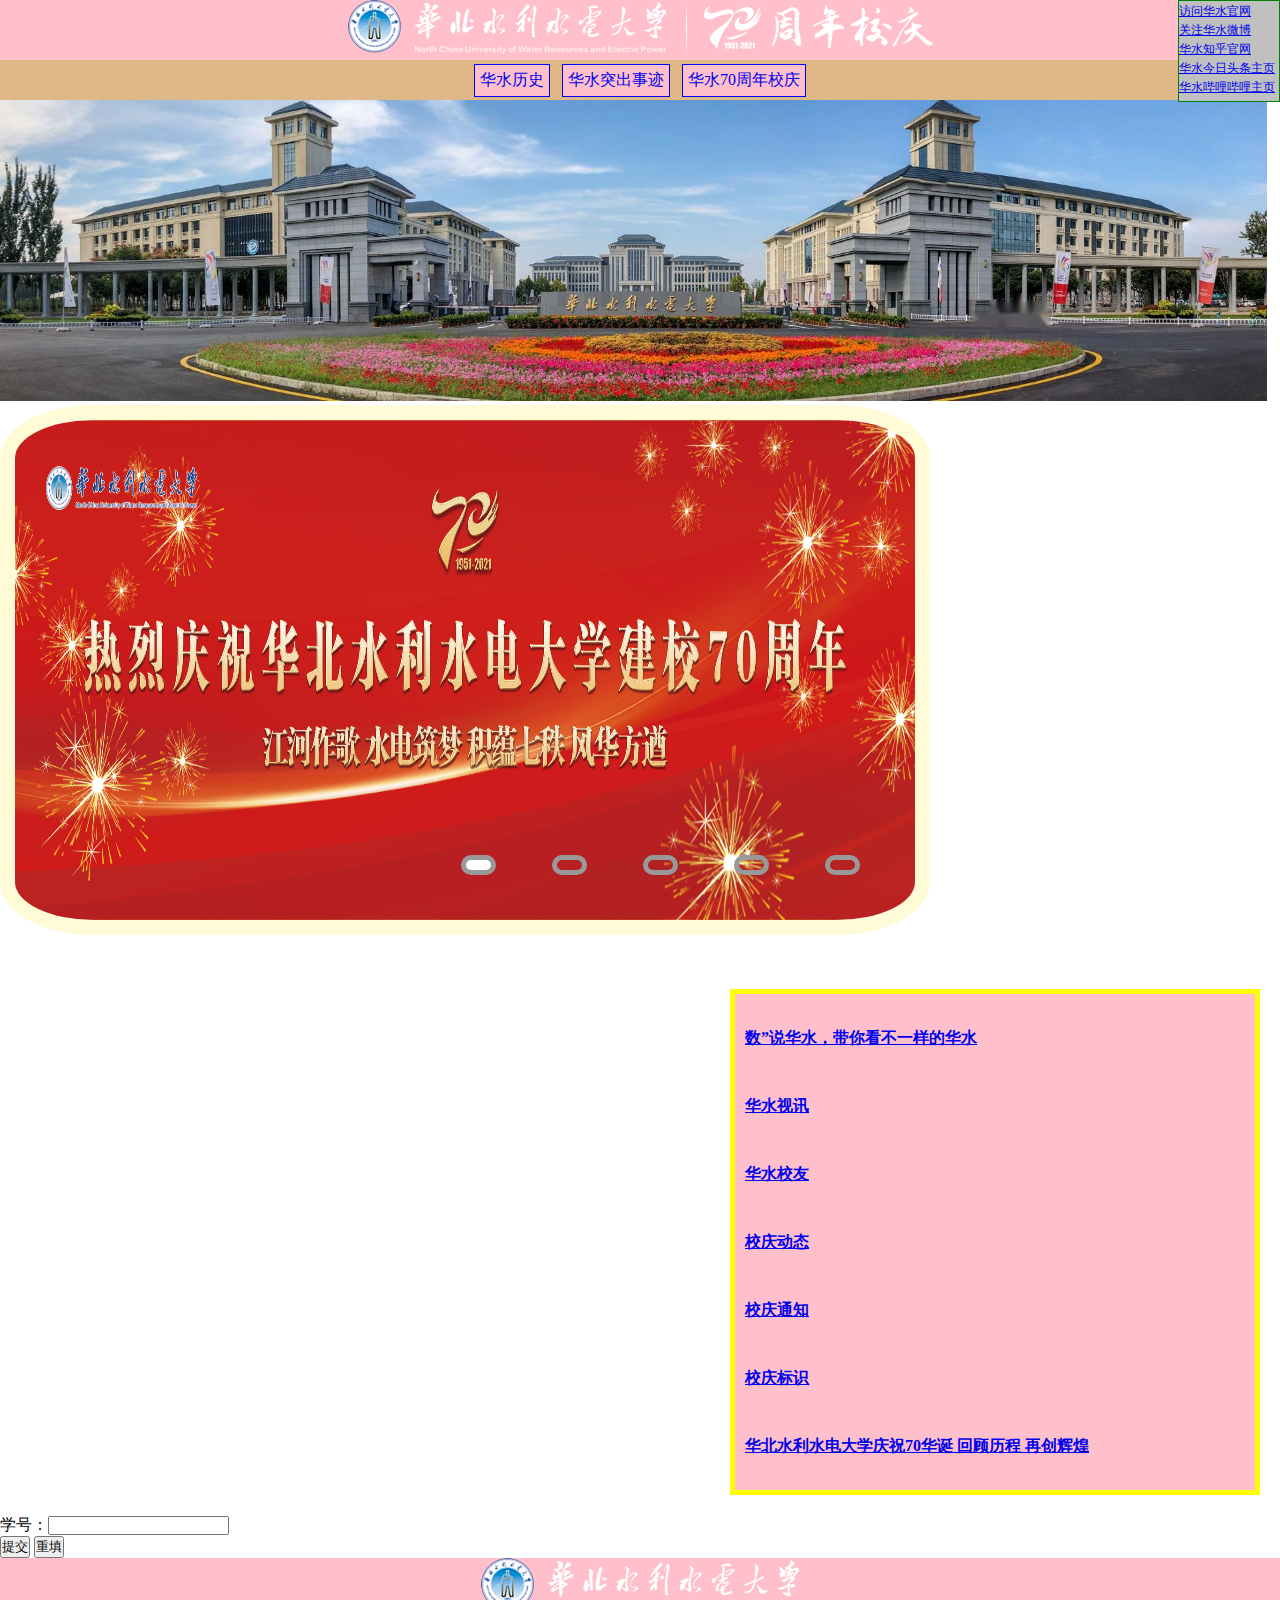
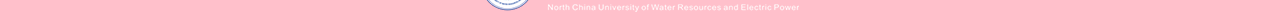
<file: index.html>
<!DOCTYPE html>
<html lang="en" xmlns="http://www.w3.org/1999/html" xmlns="http://www.w3.org/1999/html">
<head>
  <meta charset="UTF-8">
  <title>华北水利水电大学70年校庆</title>
   <link rel="stylesheet" type="text/css" href="kuang.css">
  <script type="text/javascript">
    window.onload = function(){
  var box=this.document.getElementsByClassName("re")[0];
  var lik=box.getElementsByTagName("li");
  function fun(i,j){
    lik[i].style.opacity=1;
    lik[j].style.opacity=0;
    lik[i+5].style.backgroundColor="#ffffff";
    lik[j+5].style.backgroundColor="#00000000"
  }
  fun(0,1);
  var i =0;
  function auto(){
    if(++i>=5){
      i=0;
      fun(0,4);
    }
    else fun(i,i-1);
  }
  timer=this.setInterval(auto,2000);
  box.onmouseover = function () {
    console.log('good');
    clearInterval(timer);
  }
  box.onmouseout = function () {
    timer = setInterval(auto, 2000);
  }
  var j =0;
  for(;j<5;j++){
    lik[j+5].ind=j;
    lik[j+5].onclick=function(){
      fun(this.ind,i)
      i=this.ind;
    }
  }

}

</script>
</head>
<body>
<div  style="background: pink;">
  <p><img alt="top" src="7d59ab912aa002d.png"> </p>
</div>
<div id="qwe" >
  <nav>
  <ul>
                    <li><a href="历史.html"> 华水历史</a></li>
                    <li><a href="事迹.html">华水突出事迹</a></li>
                    <li><a href="华水70.html">华水70周年校庆</a> </li>
  </ul>
  </nav>
</div>
<p><img  alt="华水" src="0.jpg" width="99%"></p>
<div id="ad">
  <a href="https://70.ncwu.edu.cn/">访问华水官网</a></br>
  <a href="https://weibo.com/hbslsdxy?refer_flag=1001030103_">关注华水微博</a></br>
  <a href="https://www.zhihu.com/org/hua-bei-shui-li-shui-dian-da-xue-26">华水知乎官网</a></br>
  <a href="https://www.toutiao.com/c/user/token/MS4wLjABAAAASuV9__PD2WPWouyWkEcMlz524QtOu_qUAgre3E9tfKI/?#mid=6543248099">华水今日头条主页</a><br>
  <a href="https://space.bilibili.com/483009505">华水哔哩哔哩主页</a>
</div>
<div id="max" style="float: left">
        <div class="re">
            <ul>
                <li><img src="主页1.jpg" alt=""></li>
                <li><img src="W020171030636971089901.jpg" alt=""></li>
                <li><img src="主页2.png" alt=""></li>
                <li><img src="主页3.png" alt=""></li>
              <li><img src="主页4.jpg" alt=""></li>
            </ul>
            <ol>
                <li></li>
                <li></li>
                <li></li>
                <li></li>
                <li></li>
            </ol>
        </div>
    </div>
<div id="hey" >
<ul>
  <li><a href="https://www.toutiao.com/i6971969117771268640/?wid=1639637822077"> 数”说华水，带你看不一样的华水</a></li>
  <li><a href="http://v.ncwu.edu.cn/">华水视讯</a> </li>
  <li><a href="https://70.ncwu.edu.cn/channels/29.html">华水校友</a></li>
  <li><a href="https://70.ncwu.edu.cn/channels/25.html">校庆动态</a> </li>
  <li><a href="https://70.ncwu.edu.cn/channels/26.html">校庆通知</a> </li>
  <li><a href="https://70.ncwu.edu.cn/channels/28.html">校庆标识</a> </li>
  <li><a href="https://news.ncwu.edu.cn/info/1013/11661.htm">华北水利水电大学庆祝70华诞 回顾历程 再创辉煌</a> </li>
</ul>
</div>
<form action="#" method="post"style="clear: both">
        <p>学号：<input type="text" name="pwd"></p>
        <p>
            <input type="submit" value="提交"/>
            <input type="reset" value="重填"/>
        </p>
    </form></div>
<div style="background-color: pink;text-align: center">
  <img src="底部.png">
</div>
</body>
</html>
</file>
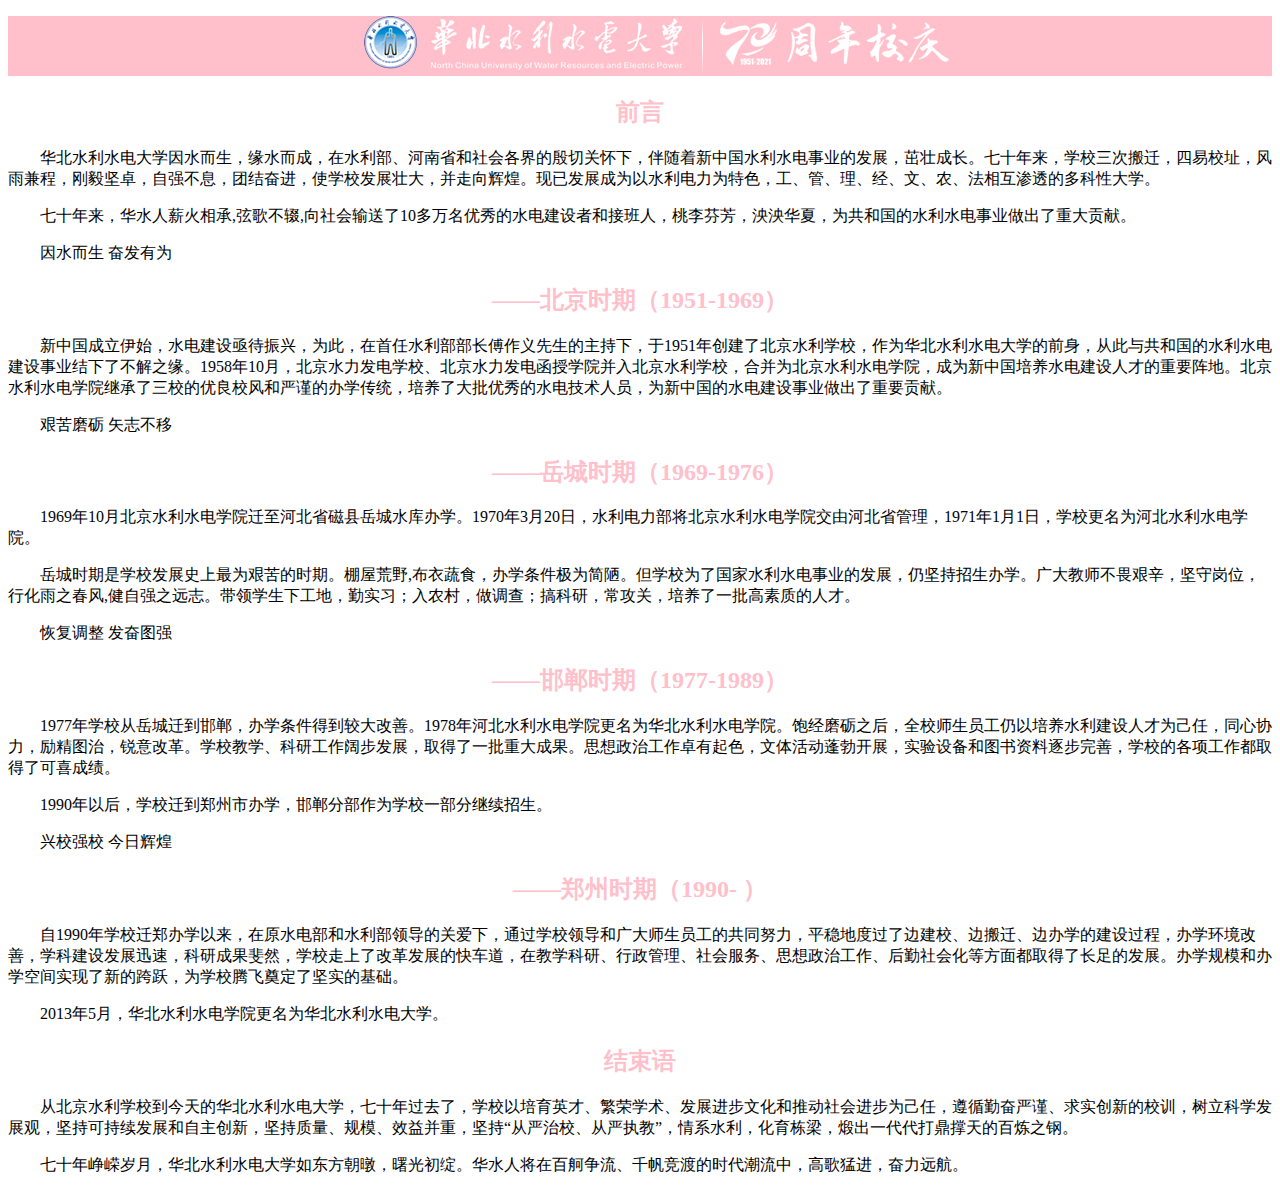
<file: 事迹.html>
<!DOCTYPE html>
<html lang="en">
<head>
  <meta charset="UTF-8">
  <title>华水突出事迹</title>
   <style type="text/css">
      p{text-indent: 2em;}
      h2{color: pink;text-align: center}
      img{margin: auto}
  </style>
</head>
<body>
<div  style="background: pink;
text-align: center">
  <p><img alt="top" src="7d59ab912aa002d.png"> </p>
</div>
<h2>前言</h2>

<p>华北水利水电大学因水而生，缘水而成，在水利部、河南省和社会各界的殷切关怀下，伴随着新中国水利水电事业的发展，茁壮成长。七十年来，学校三次搬迁，四易校址，风雨兼程，刚毅坚卓，自强不息，团结奋进，使学校发展壮大，并走向辉煌。现已发展成为以水利电力为特色，工、管、理、经、文、农、法相互渗透的多科性大学。</p>

<p>七十年来，华水人薪火相承,弦歌不辍,向社会输送了10多万名优秀的水电建设者和接班人，桃李芬芳，泱泱华夏，为共和国的水利水电事业做出了重大贡献。</p>

<p>因水而生 奋发有为</p>

<h2>——北京时期（1951-1969）</h2>

<p>新中国成立伊始，水电建设亟待振兴，为此，在首任水利部部长傅作义先生的主持下，于1951年创建了北京水利学校，作为华北水利水电大学的前身，从此与共和国的水利水电建设事业结下了不解之缘。1958年10月，北京水力发电学校、北京水力发电函授学院并入北京水利学校，合并为北京水利水电学院，成为新中国培养水电建设人才的重要阵地。北京水利水电学院继承了三校的优良校风和严谨的办学传统，培养了大批优秀的水电技术人员，为新中国的水电建设事业做出了重要贡献。
</p>
<p>艰苦磨砺 矢志不移</p>

<h2>——岳城时期（1969-1976）</h2>

<p>1969年10月北京水利水电学院迁至河北省磁县岳城水库办学。1970年3月20日，水利电力部将北京水利水电学院交由河北省管理，1971年1月1日，学校更名为河北水利水电学院。
</p>
<p>岳城时期是学校发展史上最为艰苦的时期。棚屋荒野,布衣蔬食，办学条件极为简陋。但学校为了国家水利水电事业的发展，仍坚持招生办学。广大教师不畏艰辛，坚守岗位，行化雨之春风,健自强之远志。带领学生下工地，勤实习；入农村，做调查；搞科研，常攻关，培养了一批高素质的人才。
</p>
<p>恢复调整 发奋图强</p>

<h2>——邯郸时期（1977-1989）</h2>

<p>1977年学校从岳城迁到邯郸，办学条件得到较大改善。1978年河北水利水电学院更名为华北水利水电学院。饱经磨砺之后，全校师生员工仍以培养水利建设人才为己任，同心协力，励精图治，锐意改革。学校教学、科研工作阔步发展，取得了一批重大成果。思想政治工作卓有起色，文体活动蓬勃开展，实验设备和图书资料逐步完善，学校的各项工作都取得了可喜成绩。

<p>1990年以后，学校迁到郑州市办学，邯郸分部作为学校一部分继续招生。</p>

<p>兴校强校 今日辉煌</p>

<h2>——郑州时期（1990- ）</h2>

<p>自1990年学校迁郑办学以来，在原水电部和水利部领导的关爱下，通过学校领导和广大师生员工的共同努力，平稳地度过了边建校、边搬迁、边办学的建设过程，办学环境改善，学科建设发展迅速，科研成果斐然，学校走上了改革发展的快车道，在教学科研、行政管理、社会服务、思想政治工作、后勤社会化等方面都取得了长足的发展。办学规模和办学空间实现了新的跨跃，为学校腾飞奠定了坚实的基础。</p>

<p>2013年5月，华北水利水电学院更名为华北水利水电大学。</p>

<h2>结束语</h2>

<p>从北京水利学校到今天的华北水利水电大学，七十年过去了，学校以培育英才、繁荣学术、发展进步文化和推动社会进步为己任，遵循勤奋严谨、求实创新的校训，树立科学发展观，坚持可持续发展和自主创新，坚持质量、规模、效益并重，坚持“从严治校、从严执教”，情系水利，化育栋梁，煅出一代代打鼎撑天的百炼之钢。</p>

<p>七十年峥嵘岁月，华北水利水电大学如东方朝暾，曙光初绽。华水人将在百舸争流、千帆竞渡的时代潮流中，高歌猛进，奋力远航。</p>
</body>
</html>
</file>
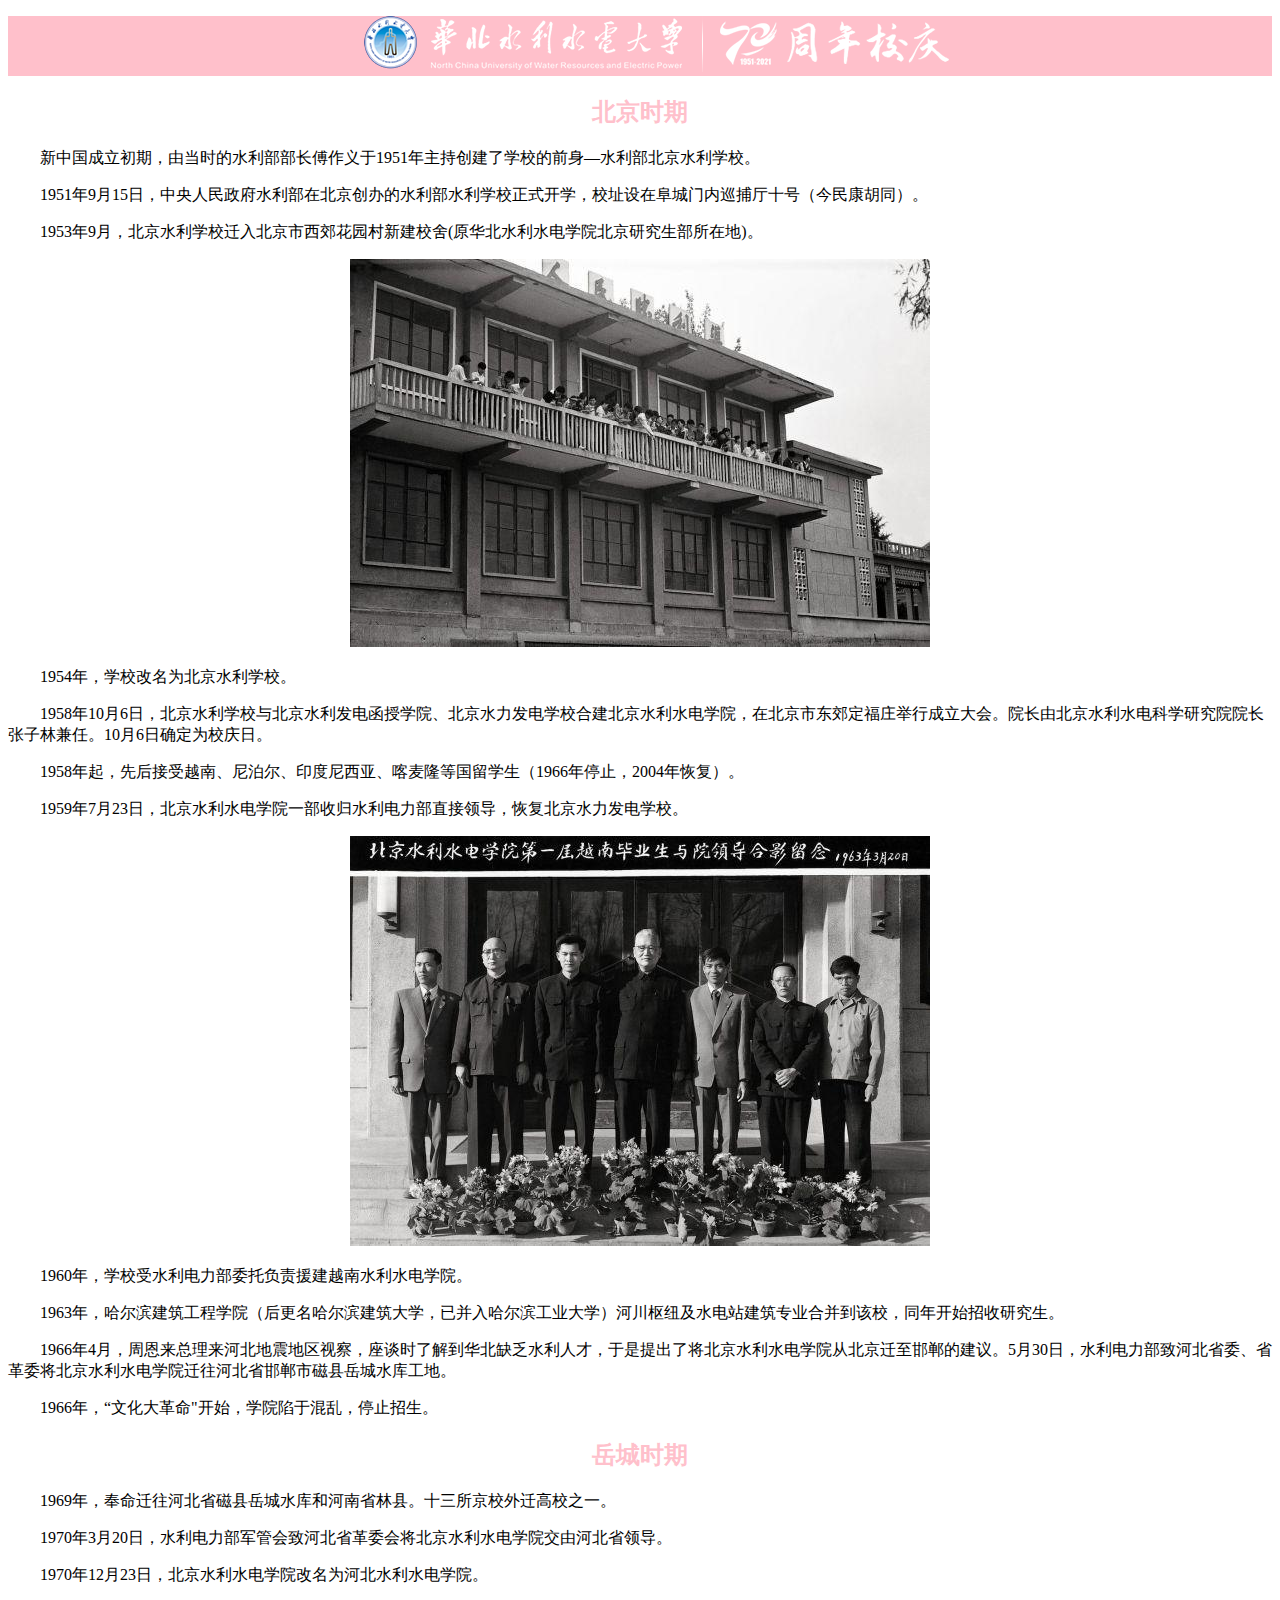
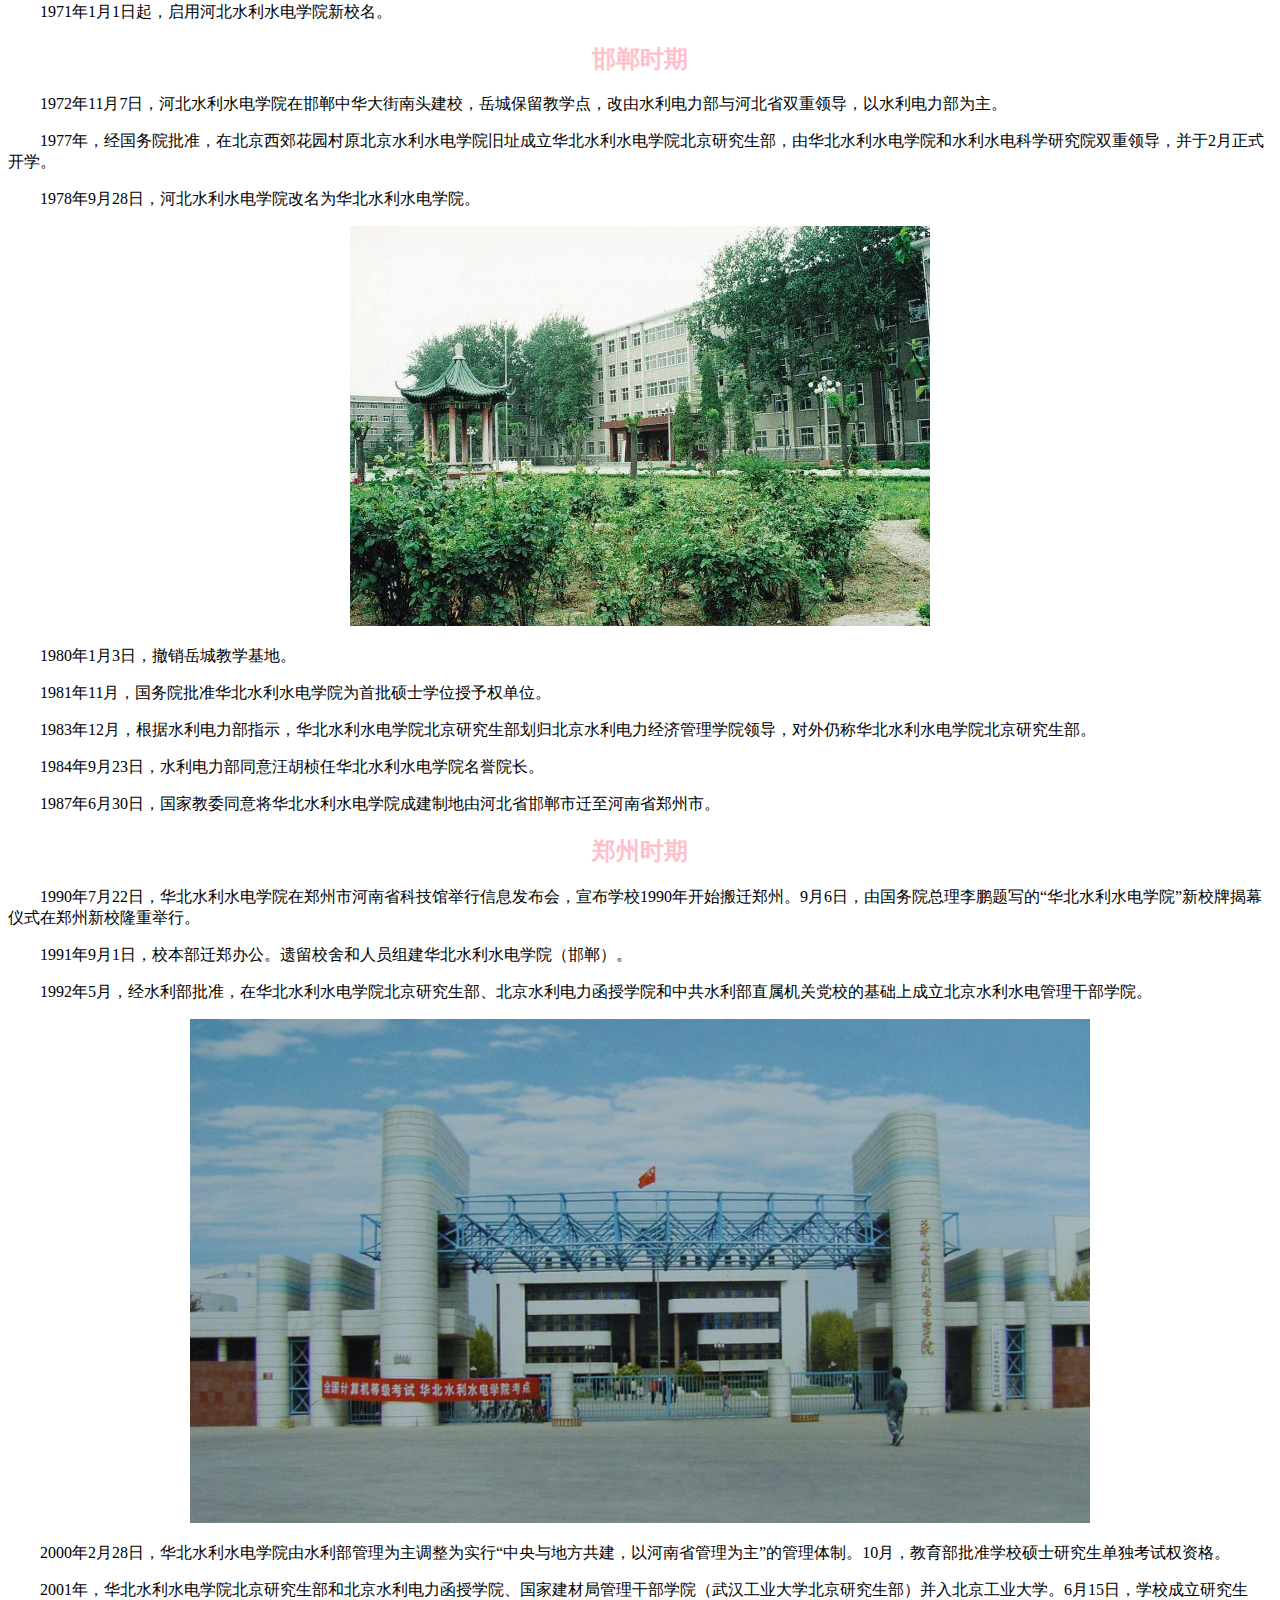
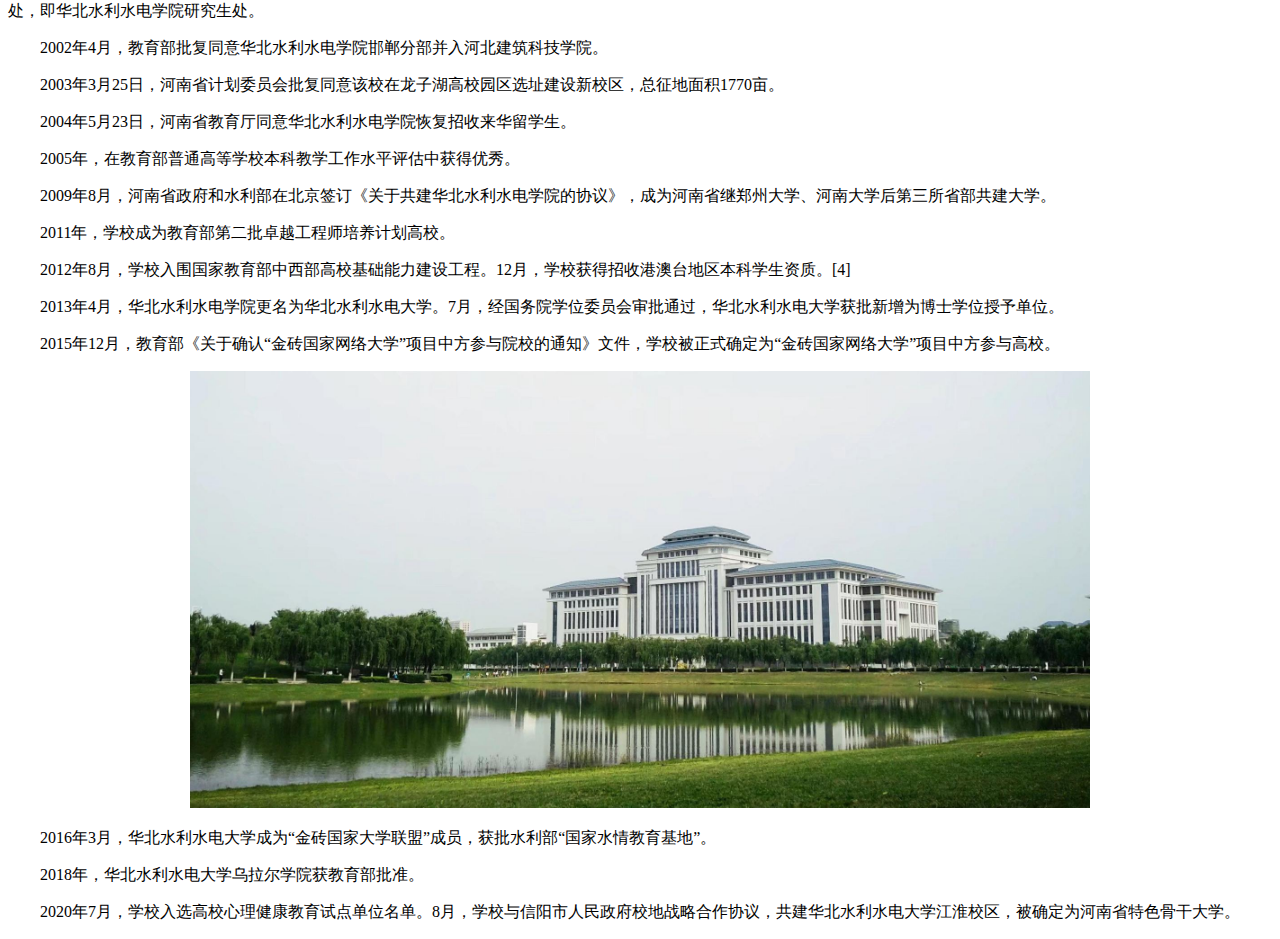
<file: 历史.html>
<!DOCTYPE html>
<html lang="en">
<head>
  <meta charset="UTF-8">
  <title>华水历史</title>
  <style type="text/css">
      p{text-indent: 2em;}
      h2{color: pink;text-align: center}
      img{margin: auto}
  </style>
</head>
<body>
<div  style="background: pink;
text-align: center">
  <p><img alt="top" src="7d59ab912aa002d.png"> </p>
</div>

<div><h2>北京时期</h2>
  <p>  新中国成立初期，由当时的水利部部长傅作义于1951年主持创建了学校的前身—水利部北京水利学校。</p>
  <p>1951年9月15日，中央人民政府水利部在北京创办的水利部水利学校正式开学，校址设在阜城门内巡捕厅十号（今民康胡同）。</p>
  <P>1953年9月，北京水利学校迁入北京市西郊花园村新建校舍(原华北水利水电学院北京研究生部所在地)。</P>
 <div style="text-align: center"><img src="历史1.jpg"></div>
  <p>1954年，学校改名为北京水利学校。</p>

<p>1958年10月6日，北京水利学校与北京水利发电函授学院、北京水力发电学校合建北京水利水电学院，在北京市东郊定福庄举行成立大会。院长由北京水利水电科学研究院院长张子林兼任。10月6日确定为校庆日。</p>

<p>1958年起，先后接受越南、尼泊尔、印度尼西亚、喀麦隆等国留学生（1966年停止，2004年恢复）。</p>

<p>1959年7月23日，北京水利水电学院一部收归水利电力部直接领导，恢复北京水力发电学校。</p>
<div style="text-align: center"><img src="历史2.jpg"></div>
<p>1960年，学校受水利电力部委托负责援建越南水利水电学院。</p>

<p>1963年，哈尔滨建筑工程学院（后更名哈尔滨建筑大学，已并入哈尔滨工业大学）河川枢纽及水电站建筑专业合并到该校，同年开始招收研究生。</p>

<p>1966年4月，周恩来总理来河北地震地区视察，座谈时了解到华北缺乏水利人才，于是提出了将北京水利水电学院从北京迁至邯郸的建议。5月30日，水利电力部致河北省委、省革委将北京水利水电学院迁往河北省邯郸市磁县岳城水库工地。</p>

<p>1966年，“文化大革命"开始，学院陷于混乱，停止招生。</p>
</div>
<div>
  <h2>岳城时期</h2>
<p>1969年，奉命迁往河北省磁县岳城水库和河南省林县。十三所京校外迁高校之一。</p>

<p>1970年3月20日，水利电力部军管会致河北省革委会将北京水利水电学院交由河北省领导。</p>

<p>1970年12月23日，北京水利水电学院改名为河北水利水电学院。</p>

<p>1971年1月1日起，启用河北水利水电学院新校名。</p>
</div>
<div>
  <h2>邯郸时期</h2>
<p>1972年11月7日，河北水利水电学院在邯郸中华大街南头建校，岳城保留教学点，改由水利电力部与河北省双重领导，以水利电力部为主。</p>

<p>1977年，经国务院批准，在北京西郊花园村原北京水利水电学院旧址成立华北水利水电学院北京研究生部，由华北水利水电学院和水利水电科学研究院双重领导，并于2月正式开学。</p>

<p>1978年9月28日，河北水利水电学院改名为华北水利水电学院。</p>
  <div style="text-align: center"><img src="历史3.jpg"></div>

<P>1980年1月3日，撤销岳城教学基地。</P>

<P>1981年11月，国务院批准华北水利水电学院为首批硕士学位授予权单位。</P>

<p>1983年12月，根据水利电力部指示，华北水利水电学院北京研究生部划归北京水利电力经济管理学院领导，对外仍称华北水利水电学院北京研究生部。</p>

<p>1984年9月23日，水利电力部同意汪胡桢任华北水利水电学院名誉院长。</p>

<p>1987年6月30日，国家教委同意将华北水利水电学院成建制地由河北省邯郸市迁至河南省郑州市。</p>
</div>
<div>  <h2>郑州时期</h2>
<p>1990年7月22日，华北水利水电学院在郑州市河南省科技馆举行信息发布会，宣布学校1990年开始搬迁郑州。9月6日，由国务院总理李鹏题写的“华北水利水电学院”新校牌揭幕仪式在郑州新校隆重举行。
</p>
<p>1991年9月1日，校本部迁郑办公。遗留校舍和人员组建华北水利水电学院（邯郸）。</p>

<p>1992年5月，经水利部批准，在华北水利水电学院北京研究生部、北京水利电力函授学院和中共水利部直属机关党校的基础上成立北京水利水电管理干部学院。</p>
  <div style="text-align: center"><img src="历史4.jpg" width="900"></div>

<p>2000年2月28日，华北水利水电学院由水利部管理为主调整为实行“中央与地方共建，以河南省管理为主”的管理体制。10月，教育部批准学校硕士研究生单独考试权资格。</p>

<p>2001年，华北水利水电学院北京研究生部和北京水利电力函授学院、国家建材局管理干部学院（武汉工业大学北京研究生部）并入北京工业大学。6月15日，学校成立研究生处，即华北水利水电学院研究生处。</p>

<p>2002年4月，教育部批复同意华北水利水电学院邯郸分部并入河北建筑科技学院。</p>

<p>2003年3月25日，河南省计划委员会批复同意该校在龙子湖高校园区选址建设新校区，总征地面积1770亩。</p>

<p><p>2004年5月23日，河南省教育厅同意华北水利水电学院恢复招收来华留学生。</p>

<p>2005年，在教育部普通高等学校本科教学工作水平评估中获得优秀。</p>

<p>2009年8月，河南省政府和水利部在北京签订《关于共建华北水利水电学院的协议》，成为河南省继郑州大学、河南大学后第三所省部共建大学。
</p>
<p>2011年，学校成为教育部第二批卓越工程师培养计划高校。</p>

<p>2012年8月，学校入围国家教育部中西部高校基础能力建设工程。12月，学校获得招收港澳台地区本科学生资质。[4]</p>

<p>2013年4月，华北水利水电学院更名为华北水利水电大学。7月，经国务院学位委员会审批通过，华北水利水电大学获批新增为博士学位授予单位。</p>

<p>2015年12月，教育部《关于确认“金砖国家网络大学”项目中方参与院校的通知》文件，学校被正式确定为“金砖国家网络大学”项目中方参与高校。</p>
  <div style="text-align: center"><img src="历史5.jpg " width="900"></div>

<p>2016年3月，华北水利水电大学成为“金砖国家大学联盟”成员，获批水利部“国家水情教育基地”。</p>

<p>2018年，华北水利水电大学乌拉尔学院获教育部批准。</p>

<p>2020年7月，学校入选高校心理健康教育试点单位名单。8月，学校与信阳市人民政府校地战略合作协议，共建华北水利水电大学江淮校区，被确定为河南省特色骨干大学。</p></div>
</body>
</html>
</file>
<file: kuang.css>
#ad{
  position: fixed;
  top: 0;
  right: 0;
  height: 100px;
  width: 100px;
  background: silver;
  border: 1px solid green;
}
#ad a{
  font-size: 12px;
}
#hey>ul{
  float: right;
  font-weight: bold;
  border: 5px solid yellow;
  padding: 10px;
  margin: 20px;
  background-color:pink;
 width: 500px;
  line-height: 68px;
}
div>p{
text-align: center}
#qwe nav{
  width: 100%;
  height: 40px;
  background: burlywood;
  text-align: center;
}
#qwe ul{
  list-style-type: none;
}
#qwe li{display: inline-block;
  border: 1px solid blue;
  padding: 5px;
  margin: 4px;
  background-color: pink;

}
#qwe a{
  text-decoration: none;
}
* {
    margin: 0;
    padding: 0;
}
li {
    list-style: none;
}
.banners {
    position: relative;
    overflow: hidden;
    width: 520px;
    height: 280px;
    margin: 100px auto;
}
.images {
    position: absolute;
    top: 0;
    left: 0;
    width: 700%;
}
.images li{
    float: left;
}
#max{
  width: 900px;
  height: 500px;
  align-items: center;
  margin: 0 auto 5%;
}
.re{
  position: relative;
  height: 400px;
}
.re ul{
  list-style-type:none ;
}
.re ul>li{
  width: 300px;
  height: 300px;
  position: absolute;

  transition: 1s;
  opacity: 0;
}
.re ul>li img{
  width: 900px;
  height: 500px;
  border-radius: 10%;
  border: 15px solid #fffbd6;
}
#max ol {
  position: relative;
  display: grid;
  grid-template-columns: repeat(5,75px);
  grid-template-rows: auto;
  grid-gap: 1em;gap: 1em;
  float: right;
  margin-top: 450px;
  list-style: none;
  top:0;left:0;
}
#max ol li {
  width: 25px;
  height: 10px;
  font-size: 15px;
  line-height: 20px;
  float: left;
  text-align: center;
  border-radius: 2em;
  border: 5px solid #999999;
}
</file>
